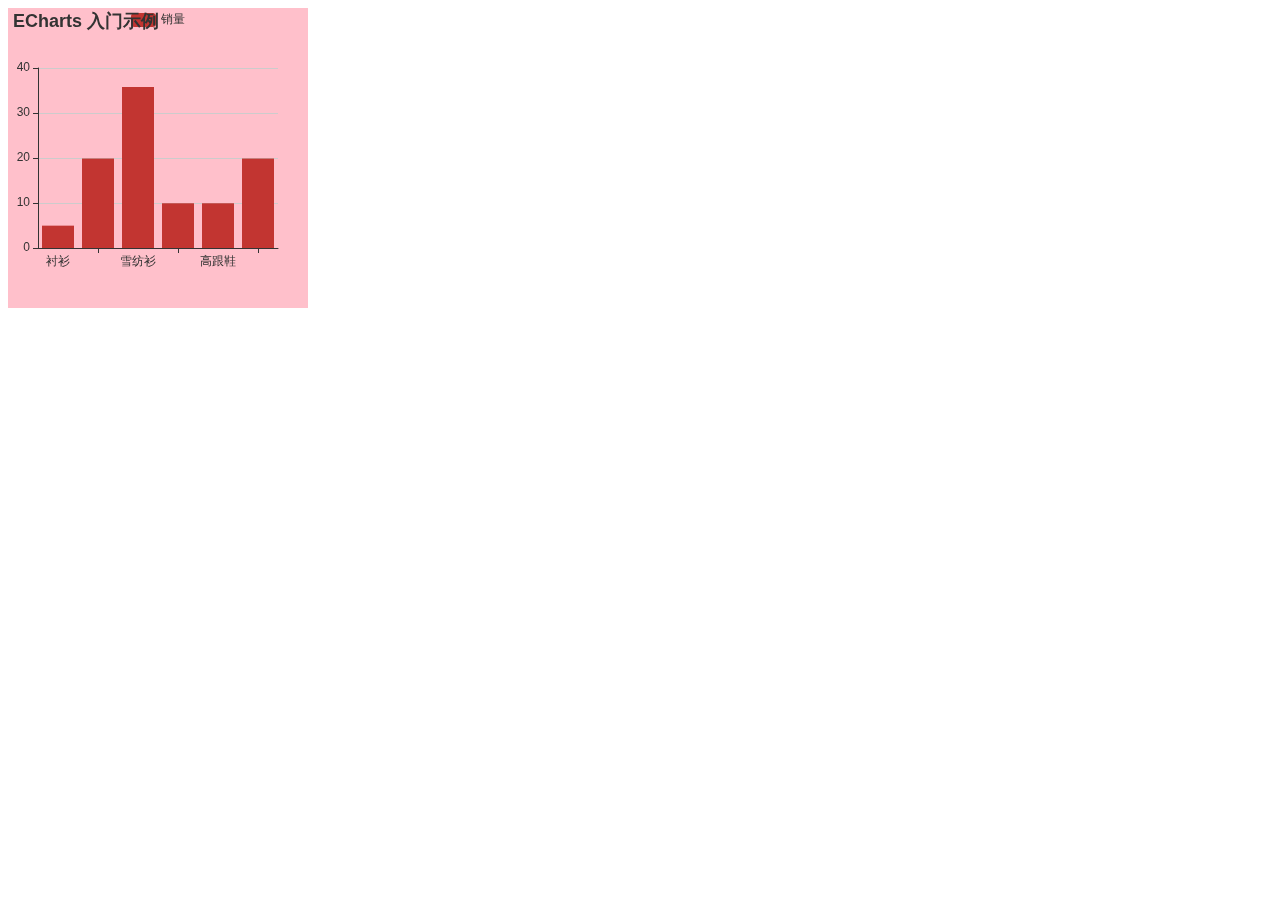
<file: echartsusestep.html>
<!DOCTYPE html>
<html lang="en">
<head>
    <meta charset="UTF-8">
    <meta name="viewport" content="width=device-width, initial-scale=1.0">
    <title>Document</title>
    <style>
        .box{
            width: 300px;
            height:300px;
            background-color: pink;
        }
    </style>
</head>
<body>
    <div class="box"></div>
    <script src="js/echarts.min.js"></script>
    <script>
       //初始化实例对象， echarts.init(dom容器);
        var myChart = echarts.init(document.querySelector(".box"));
        //指定配置项和数据
        var option = {
            title: {
                text: 'ECharts 入门示例'
            },
            tooltip: {},
            legend: {
                data:['销量']
            },
            xAxis: {
                data: ["衬衫","羊毛衫","雪纺衫","裤子","高跟鞋","袜子"]
            },
            yAxis: {},
            series: [{
                name: '销量',
                type: 'bar',
                data: [5, 20, 36, 10, 10, 20]
            }]
        };
        //把配置项给实例对象
        myChart.setOption(option);

    </script>
</body>
</html>
</file>
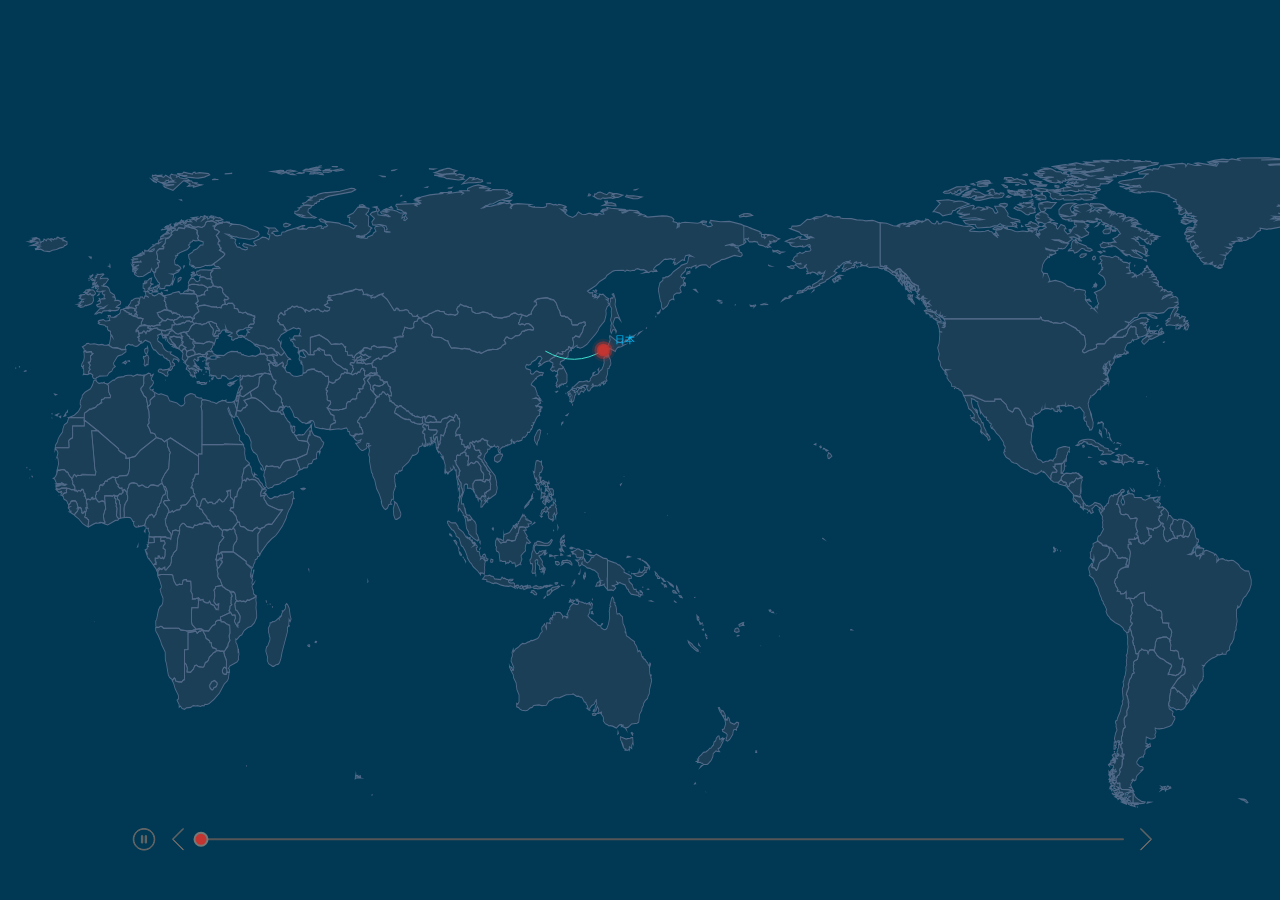
<file: test.html>
<!DOCTYPE html>
<html lang="en">

<head>
    <meta charset="UTF-8">
    <title>Title</title>
    <style>
        *{
            margin: 0;
            padding: 0;
        }
    </style>
</head>
<body>
    <div id="main" style="width: 100%;height:100vh;"></div>
    <script src="./js/output/echarts.min.js"></script>
    <!-- <script src="./js/output/world.js"></script> -->
    <!-- <script src="./js/output/world_new.js"></script> -->
    <script src="./js/output/worldZH.js"></script>
    <script src="./js/output/datas.js"></script>
    <script src="./js/output/index.js"></script>
</body>
</html>
</file>
